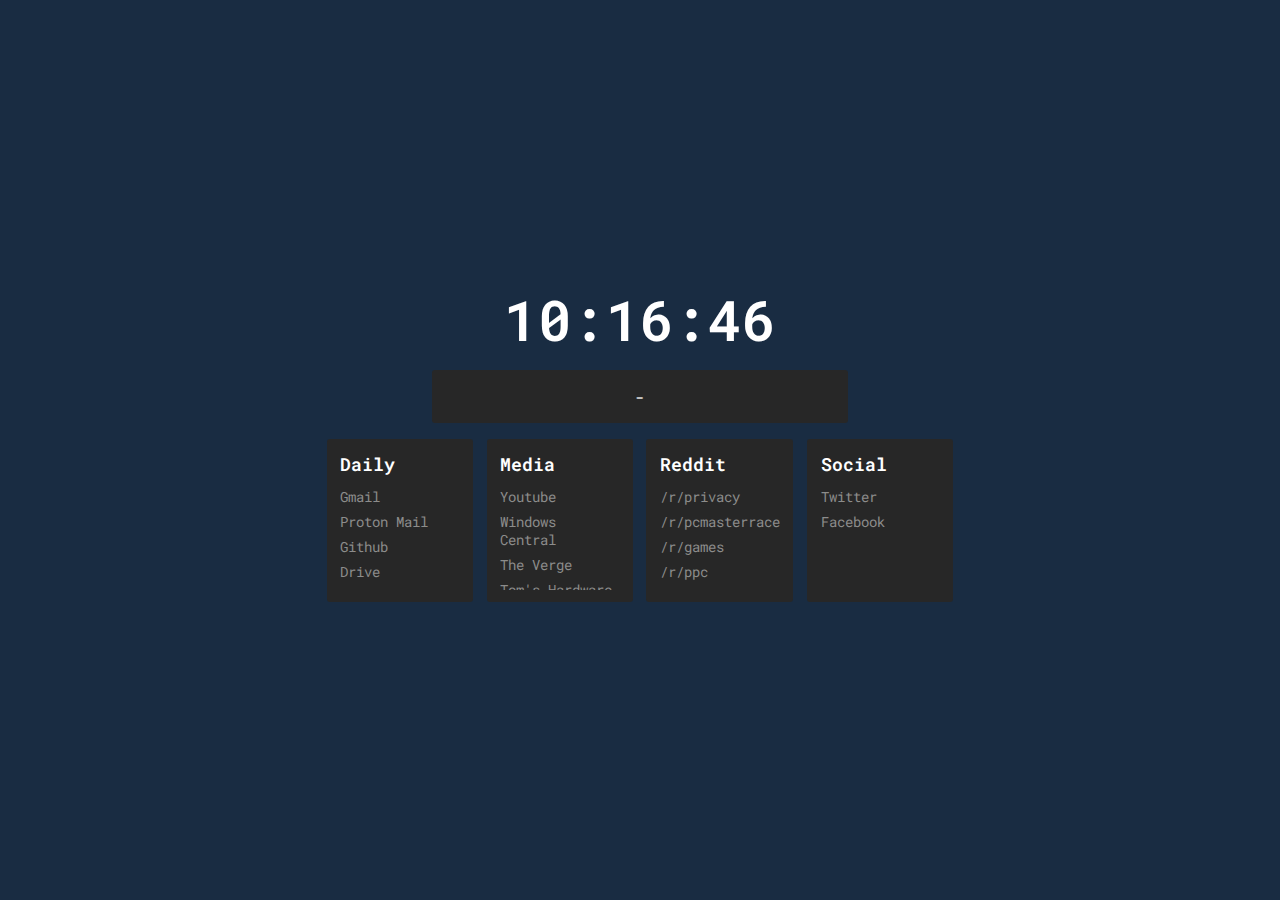
<file: Index.html>
<!DOCTYPE html>
<!-- saved from url=(0061)https://startpages.github.io/startpages/simplicity-jaredk3nt/ -->
<html lang="en"><head><meta http-equiv="Content-Type" content="text/html; charset=UTF-8">
    
    <meta name="viewport" content="width=device-width, initial-scale=1.0">
    <meta http-equiv="X-UA-Compatible" content="ie=edge">
    
    <title>Home</title>
    <link rel="stylesheet" href="./Home_files/styles.css">
    <link href="https://startpages.github.io/startpages/simplicity-jaredk3nt/favicon.png" rel="shortcut icon" type="image/x-icon">
</head>
<body>
    <div id="search">
        <input id="search-field" type="text" name="search-field">
    </div>
    <div class="container">
        <div id="clock">09:44:58</div>
        <div class="weather-container">
            <div class="row">
                <div id="weather-description" class="inline"></div>
                <div class="inline">-</div>
                <div id="temp" class="inline"></div>
            </div>
        </div>
        <div class="bookmark-container">
            <div class="bookmark-set">
                <div class="bookmark-title">Daily</div>
                <div class="bookmark-inner-container">
                    <a class="bookmark" href="https://inbox.google.com/" target="_blank">Gmail</a>
                    <a class="bookmark" href="https://mail.proton.me/u/1/inbox" target="_blank">Proton Mail</a>
                    <a class="bookmark" href="https://github.com/" target="_blank">Github</a>
                    <a class="bookmark" href="https://drive.google.com/" target="_blank">Drive</a>
                </div>
            </div>
            <div class="bookmark-set">
                <div class="bookmark-title">Media</div>
                <div class="bookmark-inner-container">
                    <a class="bookmark" href="https://youtube.com/" target="_blank">Youtube</a>
                    <a class="bookmark" href="https://www.windowscentral.com/" target="_blank">Windows Central</a>
                    <a class="bookmark" href="https://www.theverge.com/" target="_blank">The Verge</a>
                    <a class="bookmark" href="https://www.tomshardware.com/" target="_blank">Tom's Hardware</a>
                </div>
            </div>
            <div class="bookmark-set">
            <div class="bookmark-title">Reddit</div>
                <div class="bookmark-inner-container">
                    <a class="bookmark" href="https://reddit.com/r/privacy" target="_blank">/r/privacy</a>
                    <a class="bookmark" href="https://reddit.com/r/pcmasterrace" target="_blank">/r/pcmasterrace</a>
                    <a class="bookmark" href="https://reddit.com/r/games" target="_blank">/r/games</a>
                    <a class="bookmark" href="https://reddit.com/r/ppc" target="_blank">/r/ppc</a>
                    <a class="bookmark" href="https://reddit.com/r/unixporn" target="_blank">/r/unixporn</a>
                    <a class="bookmark" href="https://reddit.com/r/news" target="_blank">/r/news</a>
                </div>
            </div>
            <div class="bookmark-set">
                <div class="bookmark-title">Social</div>
                <div class="bookmark-inner-container">
                    <a class="bookmark" href="https://twitter.com/" target="_blank">Twitter</a>
                    <a class="bookmark" href="https://facebook.com/" target="_blank">Facebook</a>
                </div>
            </div>
        </div>
    </div>

    <script>
        // Search on enter key event
        document.getElementById("search-field").addEventListener("keydown",  event => { 
            if (event.keyCode === 13) {
                var val = document.getElementById("search-field").value;
                window.open("https://google.com/search?q=" + val);
            }
        });
        // Get current time and format
        getTime = () => {
            let date = new Date(),
                min = date.getMinutes(),
                sec = date.getSeconds(),
                hour = date.getHours();

            return "" + 
                (hour < 10 ? ("0" + hour) : hour) + ":" + 
                (min < 10 ? ("0" + min) : min) + ":" + 
                (sec < 10 ? ("0" + sec) : sec);
        }

        window.onload = () => {
            let xhr = new XMLHttpRequest();
            // Request to open weather map
            xhr.open('GET', 'http://api.openweathermap.org/data/2.5/weather?id=5162097&units=imperial&appid=e5b292ae2f9dae5f29e11499c2d82ece');
            xhr.onload = () => {
                if (xhr.readyState === 4) {
                    if (xhr.status === 200) {
                        let json = JSON.parse(xhr.responseText);
                        console.log(json);
                        document.getElementById("temp").innerHTML = json.main.temp.toFixed(0) + " F";
                        document.getElementById("weather-description").innerHTML = json.weather[0].description;
                    } else {
                        console.log('error msg: ' + xhr.status);
                    }
                }
            }
            xhr.send();
            // Set up the clock
            document.getElementById("clock").innerHTML = getTime();
            // Set clock interval to tick clock
            setInterval( () => {
                document.getElementById("clock").innerHTML = getTime();
            },100);
        }

        document.addEventListener("keydown", event => {
            if (event.keyCode == 32) {          // Spacebar code to open search
                document.getElementById('search').style.display = 'flex';
                document.getElementById('search-field').focus();
            } else if (event.keyCode == 27) {   // Esc to close search
                document.getElementById('search-field').value = '';
                document.getElementById('search-field').blur();
                document.getElementById('search').style.display = 'none';
            }
        });
    </script>

</body></html>
</file>
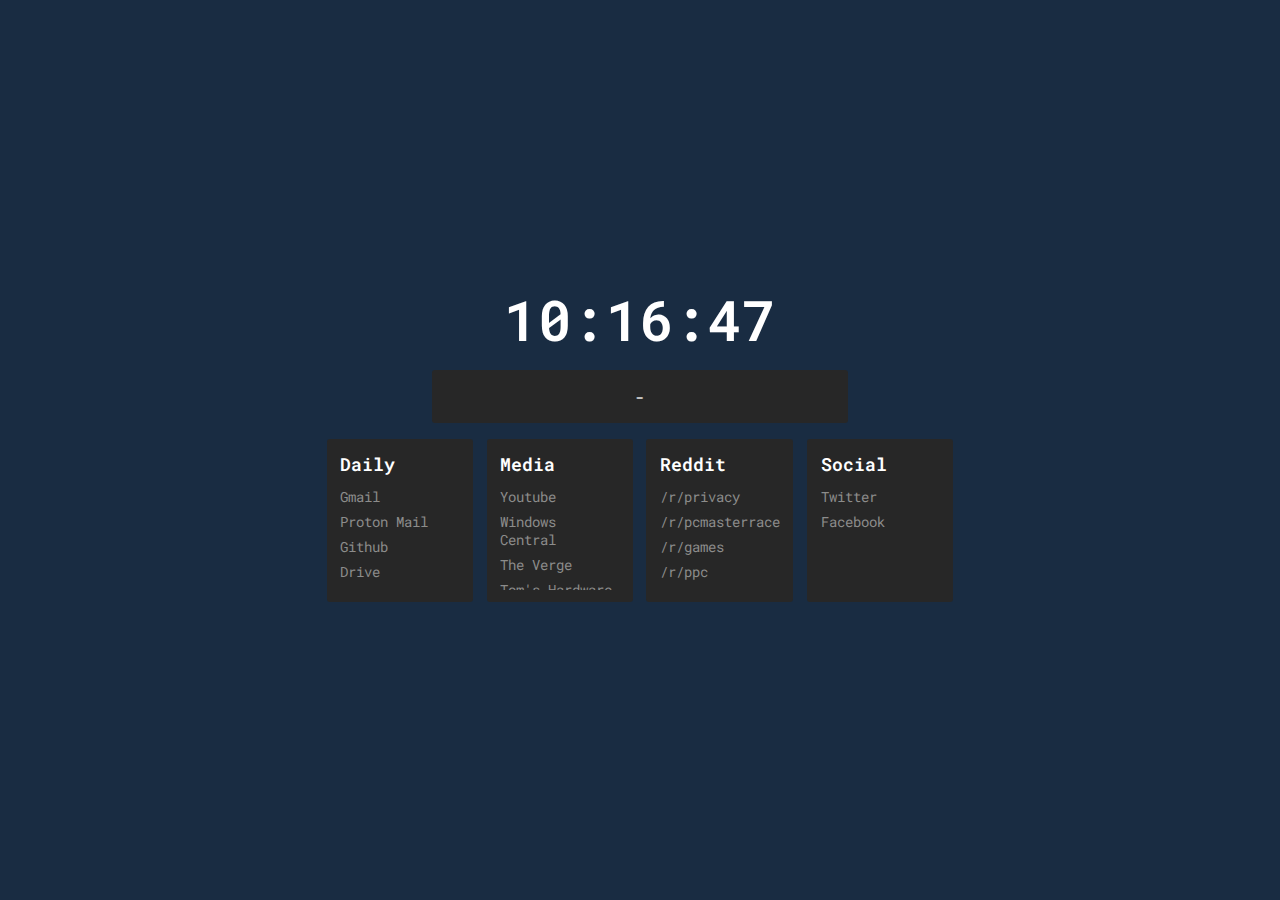
<file: Home.html>
<!DOCTYPE html>
<!-- saved from url=(0061)https://startpages.github.io/startpages/simplicity-jaredk3nt/ -->
<html lang="en"><head><meta http-equiv="Content-Type" content="text/html; charset=UTF-8">
    
    <meta name="viewport" content="width=device-width, initial-scale=1.0">
    <meta http-equiv="X-UA-Compatible" content="ie=edge">
    
    <title>Home</title>
    <link rel="stylesheet" href="./Home_files/styles.css">
    <link href="https://startpages.github.io/startpages/simplicity-jaredk3nt/favicon.png" rel="shortcut icon" type="image/x-icon">
</head>
<body>
    <div id="search">
        <input id="search-field" type="text" name="search-field">
    </div>
    <div class="container">
        <div id="clock">09:44:58</div>
        <div class="weather-container">
            <div class="row">
                <div id="weather-description" class="inline"></div>
                <div class="inline">-</div>
                <div id="temp" class="inline"></div>
            </div>
        </div>
        <div class="bookmark-container">
            <div class="bookmark-set">
                <div class="bookmark-title">Daily</div>
                <div class="bookmark-inner-container">
                    <a class="bookmark" href="https://inbox.google.com/" target="_blank">Gmail</a>
                    <a class="bookmark" href="https://mail.proton.me/u/1/inbox" target="_blank">Proton Mail</a>
                    <a class="bookmark" href="https://github.com/" target="_blank">Github</a>
                    <a class="bookmark" href="https://drive.google.com/" target="_blank">Drive</a>
                </div>
            </div>
            <div class="bookmark-set">
                <div class="bookmark-title">Media</div>
                <div class="bookmark-inner-container">
                    <a class="bookmark" href="https://youtube.com/" target="_blank">Youtube</a>
                    <a class="bookmark" href="https://www.windowscentral.com/" target="_blank">Windows Central</a>
                    <a class="bookmark" href="https://www.theverge.com/" target="_blank">The Verge</a>
                    <a class="bookmark" href="https://www.tomshardware.com/" target="_blank">Tom's Hardware</a>
                </div>
            </div>
            <div class="bookmark-set">
            <div class="bookmark-title">Reddit</div>
                <div class="bookmark-inner-container">
                    <a class="bookmark" href="https://reddit.com/r/privacy" target="_blank">/r/privacy</a>
                    <a class="bookmark" href="https://reddit.com/r/pcmasterrace" target="_blank">/r/pcmasterrace</a>
                    <a class="bookmark" href="https://reddit.com/r/games" target="_blank">/r/games</a>
                    <a class="bookmark" href="https://reddit.com/r/ppc" target="_blank">/r/ppc</a>
                    <a class="bookmark" href="https://reddit.com/r/unixporn" target="_blank">/r/unixporn</a>
                    <a class="bookmark" href="https://reddit.com/r/news" target="_blank">/r/news</a>
                </div>
            </div>
            <div class="bookmark-set">
                <div class="bookmark-title">Social</div>
                <div class="bookmark-inner-container">
                    <a class="bookmark" href="https://twitter.com/" target="_blank">Twitter</a>
                    <a class="bookmark" href="https://facebook.com/" target="_blank">Facebook</a>
                </div>
            </div>
        </div>
    </div>

    <script>
        // Search on enter key event
        document.getElementById("search-field").addEventListener("keydown",  event => { 
            if (event.keyCode === 13) {
                var val = document.getElementById("search-field").value;
                window.open("https://google.com/search?q=" + val);
            }
        });
        // Get current time and format
        getTime = () => {
            let date = new Date(),
                min = date.getMinutes(),
                sec = date.getSeconds(),
                hour = date.getHours();

            return "" + 
                (hour < 10 ? ("0" + hour) : hour) + ":" + 
                (min < 10 ? ("0" + min) : min) + ":" + 
                (sec < 10 ? ("0" + sec) : sec);
        }

        window.onload = () => {
            let xhr = new XMLHttpRequest();
            // Request to open weather map
            xhr.open('GET', 'http://api.openweathermap.org/data/2.5/weather?id=5162097&units=imperial&appid=e5b292ae2f9dae5f29e11499c2d82ece');
            xhr.onload = () => {
                if (xhr.readyState === 4) {
                    if (xhr.status === 200) {
                        let json = JSON.parse(xhr.responseText);
                        console.log(json);
                        document.getElementById("temp").innerHTML = json.main.temp.toFixed(0) + " F";
                        document.getElementById("weather-description").innerHTML = json.weather[0].description;
                    } else {
                        console.log('error msg: ' + xhr.status);
                    }
                }
            }
            xhr.send();
            // Set up the clock
            document.getElementById("clock").innerHTML = getTime();
            // Set clock interval to tick clock
            setInterval( () => {
                document.getElementById("clock").innerHTML = getTime();
            },100);
        }

        document.addEventListener("keydown", event => {
            if (event.keyCode == 32) {          // Spacebar code to open search
                document.getElementById('search').style.display = 'flex';
                document.getElementById('search-field').focus();
            } else if (event.keyCode == 27) {   // Esc to close search
                document.getElementById('search-field').value = '';
                document.getElementById('search-field').blur();
                document.getElementById('search').style.display = 'none';
            }
        });
    </script>

</body></html>
</file>
<file: Home_files/styles.css>
@import url('https://fonts.googleapis.com/css?family=Roboto+Mono');

body {
    background-color: #192c42;
    margin: 0px;
}

.container {
    width: 100%;
    height: 100vh;
    display: flex;
    align-items: center;
    justify-content: center;
    flex-direction: column;
}

#clock {
    font-family: sans-serif;
    font-size: 3.5rem;
    font-weight: 600;
    font-family: "Roboto Mono";
    color: #fff;
    margin-bottom: .25em;
}

#search {
    width: 100%;
    height: 100vh;
    background-color: #272727;
    display: none;
    position: absolute;
    box-sizing: border-box;
    flex-direction: column;
    align-items: center;
    justify-content: center;
}

#search-field {
    width: 90%;
    padding: .75em 1em;
    box-sizing: border-box;
    background-color: #272727;
    border: solid 0px #272727;
    font-family: "Roboto Mono";
    font-size: 4rem;
    color: #f2f2f2;
    outline: none;
    border-radius: 3px;
    margin-bottom: 1em;
    text-align: center;
}

.weather-container {
    width: 30%;
    background-color: #272727;
    padding: 1em;
    border-radius: 3px;
    font-family: "Roboto Mono";
    color: #fff;
    text-align: center;
}
.inline {
    display: inline-block;
}

.bookmark-container {
    display: flex;
    flex-direction: row;
    justify-content: center;
    width: 50%;
    margin: 1em 0em;
}

@media only screen and (max-width: 960px) {
    .container {
        height: auto;
    }
    #clock {
        margin-top: 1em;
    }
    .container > .bookmark-container {
        flex-direction: column;
        width: 60%;
    }
    .bookmark-container > .bookmark-set {
        width: auto;
        margin: 1em 0em;
    }
}

.bookmark-set{
    padding: 1em;
    background-color: #272727;
    border-radius: 3px;
    font-family: "Roboto Mono";
    font-size: .85rem;
    width: 25%;
    height: 10em;
    margin: 0em .5em;
}
.bookmark-inner-container {
    overflow-y: scroll;
    height: 80%;
    vertical-align: top;
}
.bookmark-title {
    font-size: 1.1rem;
    font-weight: 600;
    color: #fff;
    margin: 0em 0em .35em 0em;
}
.bookmark {
    text-decoration: none;
    color: #8c8c8b;
    display:block;
    margin: .5em 0em;
}
.bookmark:hover {
    color: #fff;
}
</file>
